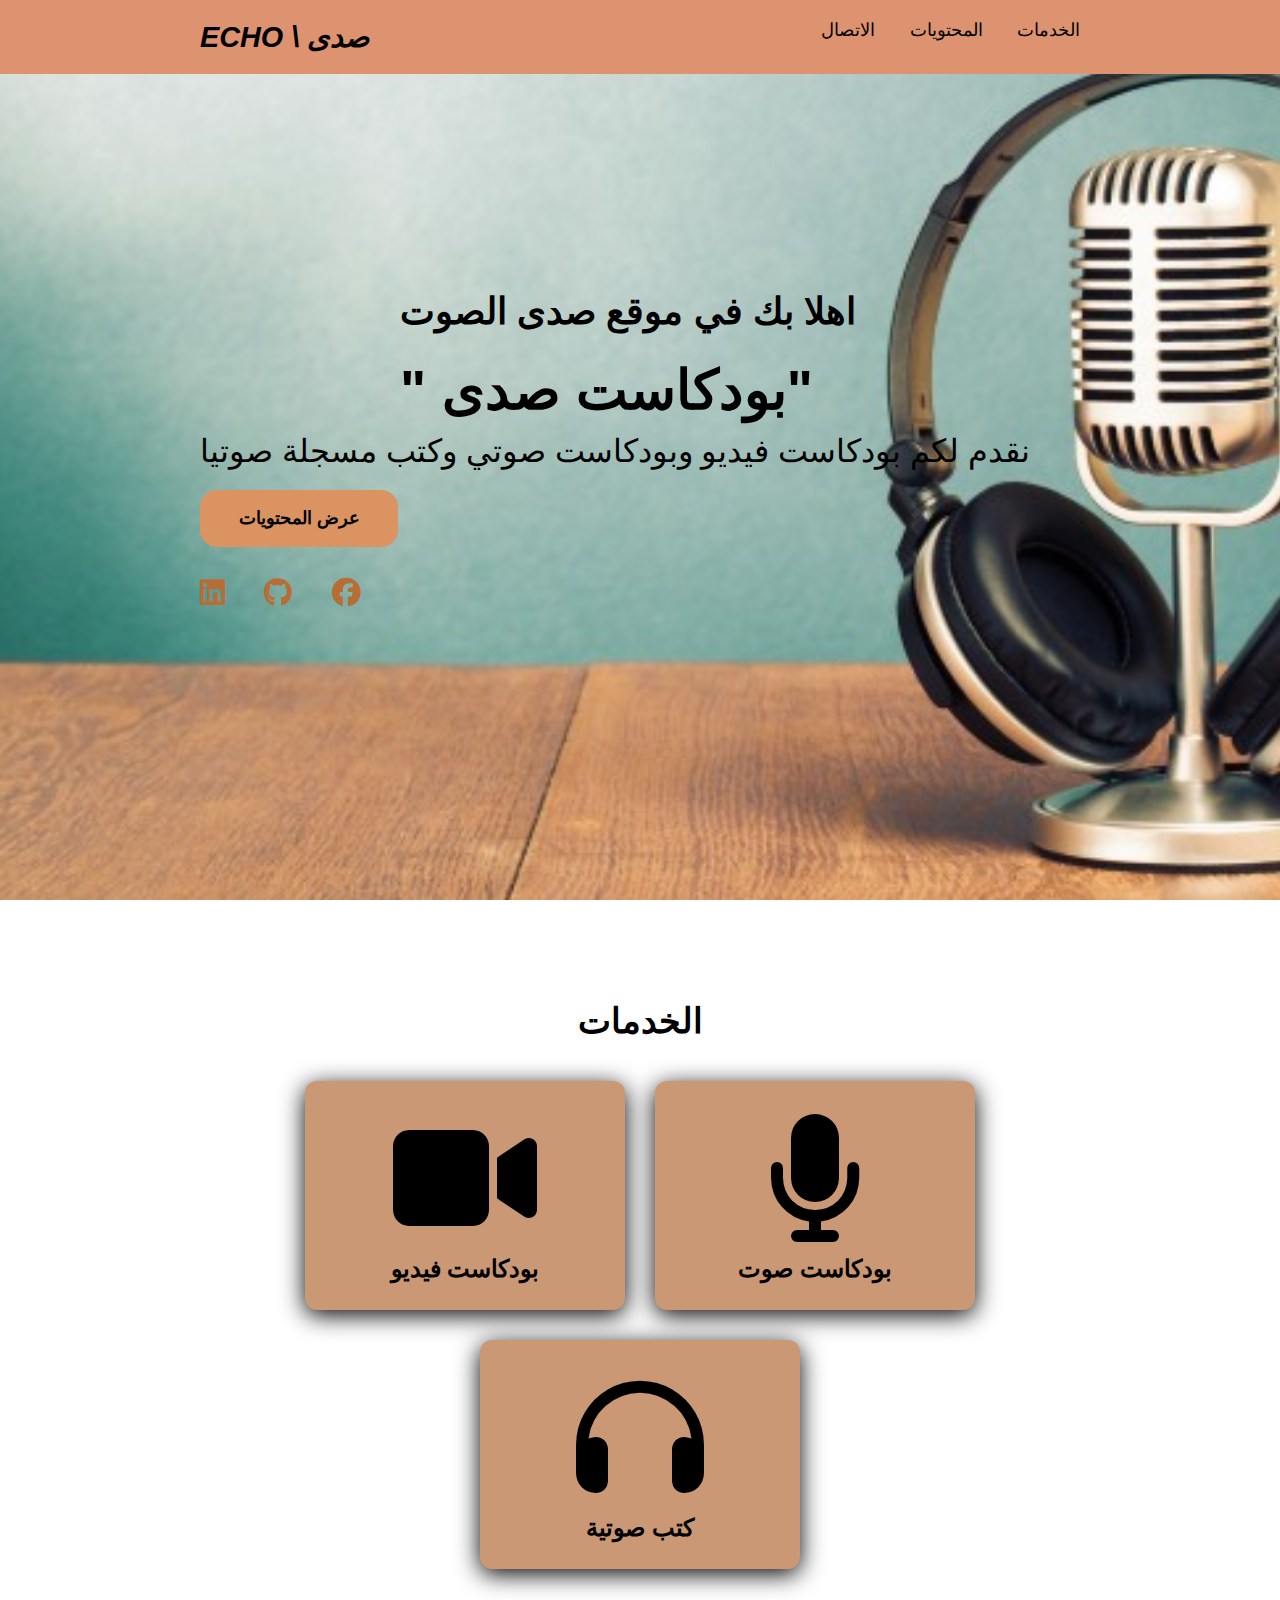
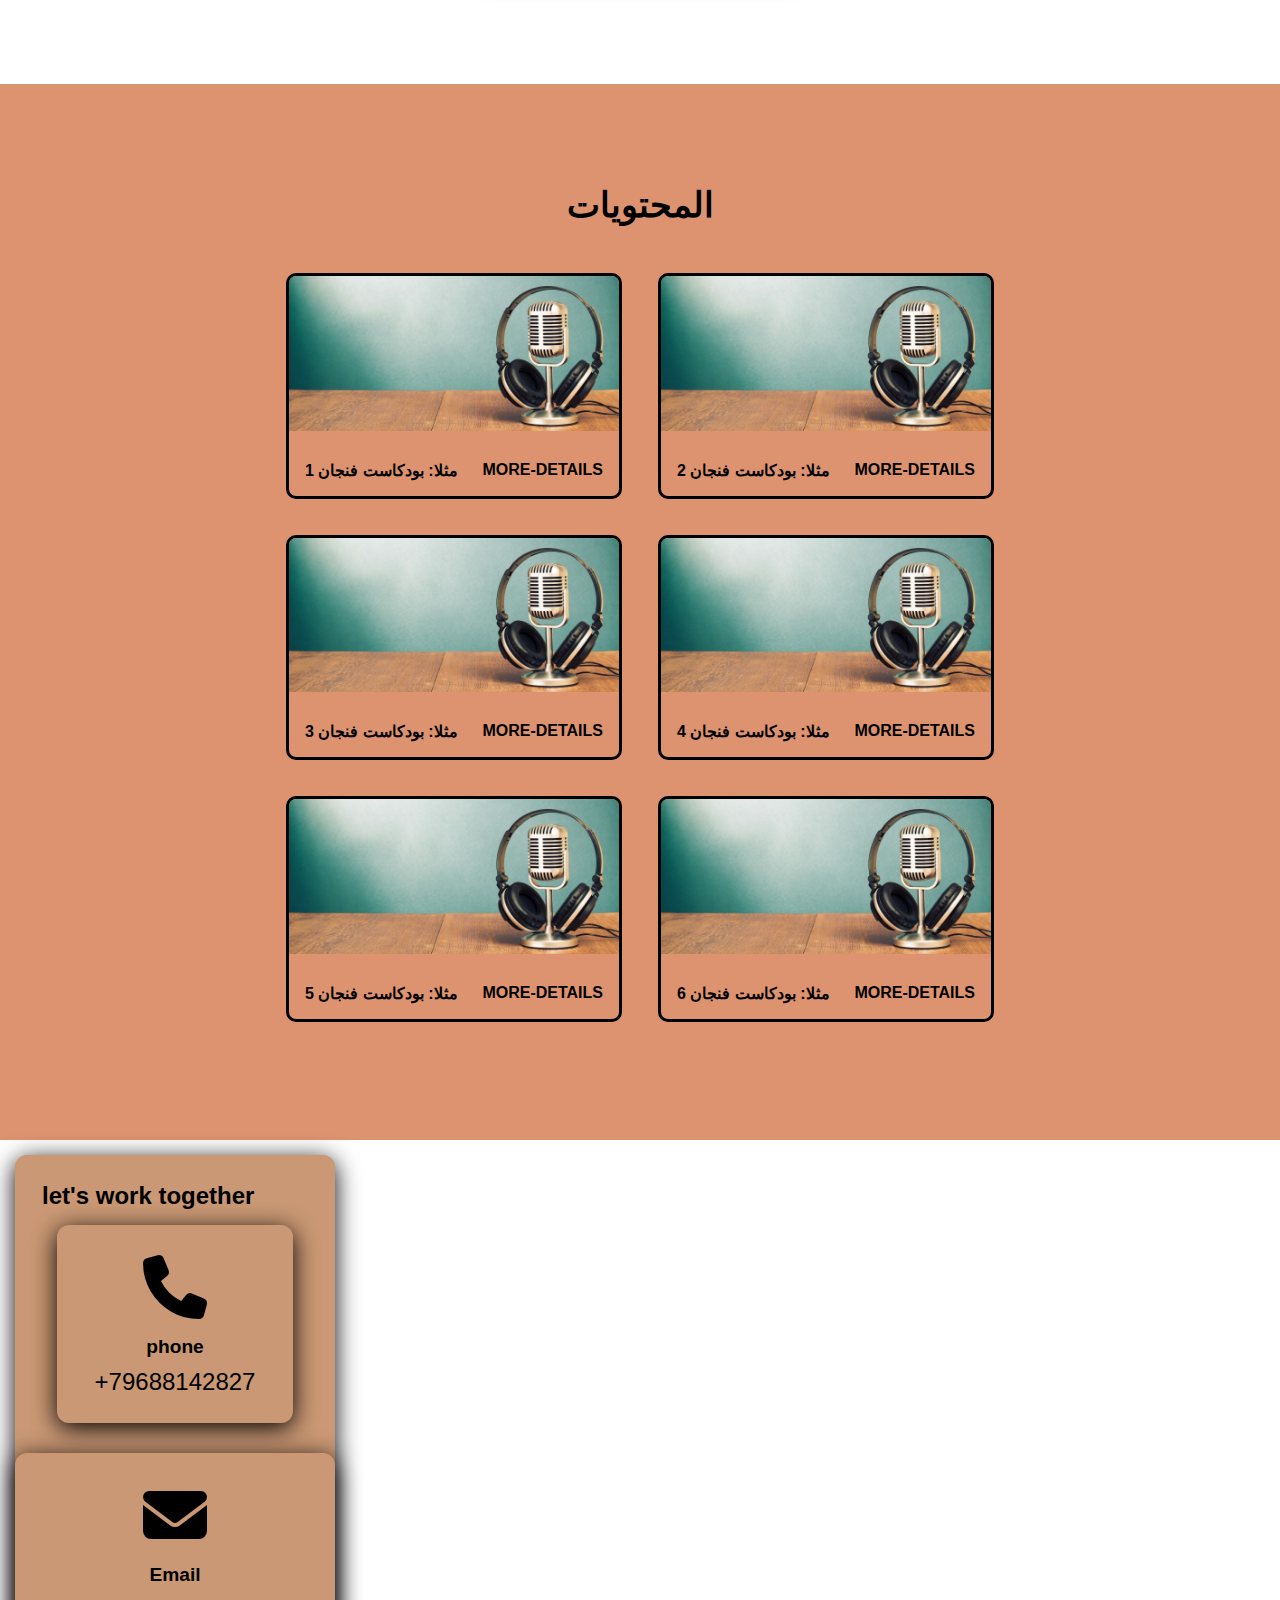
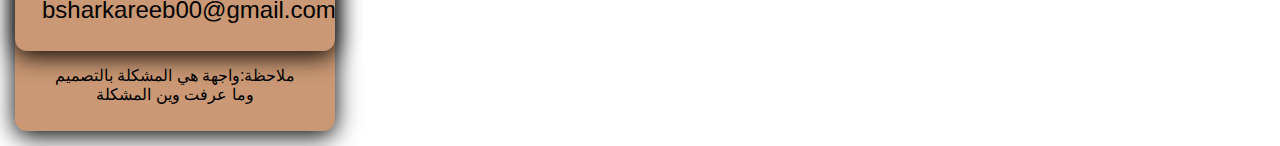
<file: index.html>
<!DOCTYPE html>
<html lang="en">
<head>
    <meta charset="UTF-8">
    <meta name="viewport" content="width=device-width, initial-scale=1.0">
    <link rel="stylesheet" href="https://cdnjs.cloudflare.com/ajax/libs/font-awesome/6.5.1/css/all.min.css">
     <link rel="stylesheet" href="style.css" >
    <title>Echo Podcast</title>
</head>
<body>
  <header>
<a href="#" class="logo"><em>Echo  \ صدى</em></a>
<nav class="navigation">
    <a href="#Services">الخدمات</a>    
    <a href="#projects">المحتويات</a>
    <a href="#contact">الاتصال</a> 
</nav>
  </header>  

  <section class="main">
<div>
    <h2>اهلا بك في موقع صدى الصوت <br><span> "   بودكاست  صدى"  </span></h2>
<h3>نقدم لكم بودكاست فيديو وبودكاست صوتي وكتب مسجلة صوتيا </h3>
<a href="#servies" class="main-btn">عرض المحتويات</a>
<div class="social-icons">
    <a href="#"><i class="fa-brands fa-linkedin"></i></a>
    <a href="#"><i class="fa-brands fa-github"></i></a>
    <a href="#"><i class="fa-brands fa-facebook"></i></a>
<!-- <a href="#"></a> -->
</div>
</div>
  </section>

  <section class="cards" id="Services">
<h2 class="titel">الخدمات</h2>
<div class="content">
<div class="card">
  <div class="icon">
    <i class="fa-sharp fa-solid fa-video"></i>
</div>
<div class="info">
  <h2>بودكاست فيديو</h2>
</div>
</div>

 <div class="content">
  <div class="card">
    <div class="icon">
      <i class="fa-sharp fa-solid fa-microphone"></i>
  </div>
  <div class="info">
    <h2>بودكاست صوت </h2>
  </div>
  </div>
   </div>

   <div class="content">
    <div class="card">
      <div class="icon">
        <i class="fa-sharp fa-solid fa-headphones"></i>
    </div>
    <div class="info">
      <h2>كتب صوتية</h2>
    </div>
    </div>
     </div>
  </section>

<section class="projects" id="projects">
<h2 class="titel">المحتويات</h2>
<div class="content">
<div class="project-card">
<div class="project-image">
<img src="podcast-2.jpg">
</div>
<div class="project-info">
  <!-- <p class="project-category"></p> -->
  <strong class="project-title">
    <span>مثلا: بودكاست فنجان 1 </span>
    <a href="#" class="more-details">more-details</a>
  </strong>
</div>
</div>
<!-- </div> -->

<div class="project-card">
  <div class="project-image">
  <img src="podcast-2.jpg">
  </div>
  <div class="project-info">
    <!-- <p class="project-category"></p> -->
    <strong class="project-title">
      <span>مثلا: بودكاست فنجان 2 </span>
      <a href="#" class="more-details">more-details</a>
    </strong>
  </div>
  </div>
  <!-- </div> -->
  
  <div class="project-card">
    <div class="project-image">
    <img src="podcast-2.jpg">
    </div>
    <div class="project-info">
      <!-- <p class="project-category"></p> -->
      <strong class="project-title">
        <span>مثلا: بودكاست فنجان 3 </span>
        <a href="#" class="more-details">more-details</a>
      </strong>
    </div>
    </div>

    <div class="project-card">
      <div class="project-image">
      <img src="podcast-2.jpg">
      </div>
      <div class="project-info">
        <!-- <p class="project-category"></p> -->
        <strong class="project-title">
          <span>مثلا: بودكاست فنجان 4 </span>
          <a href="#" class="more-details">more-details</a>
        </strong>
      </div>
      </div>

      <div class="project-card">
        <div class="project-image">
        <img src="podcast-2.jpg">
        </div>
        <div class="project-info">
          <!-- <p class="project-category"></p> -->
          <strong class="project-title">
            <span>مثلا: بودكاست فنجان 5 </span>
            <a href="#" class="more-details">more-details</a>
          </strong>
        </div>
      </div>

        <div class="project-card">
          <div class="project-image">
          <img src="podcast-2.jpg">
          </div>
          <div class="project-info">
            <!-- <p class="project-category"></p> -->
            <strong class="project-title">
              <span>مثلا: بودكاست فنجان 6 </span>
              <a href="#" class="more-details">more-details</a>
            </strong>
          </div>
    </div>

</section>

<section class="card contact" id="content">
<h2 class="title"> let's work together</h2>
<div class="content">
  <div class="card">
    <div class="icon">
      <i class="fa-solid fa-phone"></i>
  </div>
  <div class="info">
    <h3>phone</h3>
    <p>+79688142827</p>
  
  </div>
</div>

   <div class="content">
    <div class="card">
      <div class="icon">
        <i class="fa-solid fa-envelope"></i>
    </div>
    <div class="info">
      <h3>Email</h3>
      <p>bsharkareeb00@gmail.com</p>
    </div>
    </div>

</div>
<p>ملاحظة:واجهة هي المشكلة بالتصميم وما عرفت وين المشكلة </p>
</section>
  




</body>
</html>
</file>
<file: style.css>
@import url('https://fonts.googleapis.com/css2?family=Poppins:ital,wght@0,100;0,200;0,300;0,400;0,500;0,600;0,700;0,800;0,900;1,100;1,200;1,300;1,400;1,500;1,600;1,700;1,800;1,900&display=swap');

*{

    font-family: 'poppinns', sans-serif;
margin: 0;
padding: 0;
box-sizing: border-box;
scroll-behavior: smooth;
/* background-color: #de9370; */
}

header{
background-color:#de9370;
width: 100%;
position: fixed;
z-index: 1000;
display: flex;
justify-content: space-between;
align-items:normal;
padding: 20px 200px ;

}

.logo{
text-decoration: none;
color: rgb(0, 0, 0);
text-transform:uppercase;
font-weight: 900;
font-size: 1.8em;
}

.navigation a{
    text-decoration: none;
    color: rgb(0, 0, 0);
    text-transform:uppercase;
    font-weight: 500;
    font-size: 1.1em;
    padding-left: 30px;
}

.navigation a:hover{
color: azure;

}
section{
    padding: 100px 200px;
    /* display: inline-block; */
/* background-position: center; */
}

.main{
width: 100%;
min-height: 100vh;
/* vh : لتحديد ما ينعرض لي من الموقع \\ min-height : لتكون القيمة نحددة بالقيمة المعطاة وممكن ان تزيد */

display: flex;
align-items: center;
background: url(podcast-2.jpg) no-repeat;
background-size: cover;
background-position: center;

}

.main h2 {
color: black;
font-size: 2.3em;
font-weight: 600;
padding: 0px 200px;
}

.main h2 span {
display: inline-block;
margin-top: 25px;
color: rgb(0 0 0);
font-size: 1.5em;
font-weight: 700;

}

.main h3 {
color: #000;
font-size: 2em;
font-weight: 500;
letter-spacing: 1px;
margin-top: 10px;
margin-bottom: 20px;
}
.main-btn{
    color: #000;
background-color: rgb(218, 147, 97);
text-decoration: none;
font-size: 1.1em;
font-weight: 700;
display: inline-block;
padding: 1em 2.2em;
/* padding: 1px 200px; */
justify-content: center;
letter-spacing: 1px;
border-radius: 17px;
margin-bottom: 30px;
transition: 0.8s ease;
}
.main-btn:hover{
background-color: rgb(131, 56, 3);
transform: scale(1.1em);
}

.social-icons a {
color:rgb(185, 109, 54);
font-size: 1.8em;
padding-right: 35px;
}

.titel { 
display: flex;
    justify-content: center;
    color:rgb(0 0 0);
    font-size: 2.2em;
font-weight: 800;
margin-bottom: 25px;
}
.content {
display: flex;
justify-content: center;
flex-direction: row;
flex-wrap: wrap;
text-align: center;
}

.card {
background-color: rgb(202, 152, 116);
width: 20em;
box-shadow: 0 5px 25px rgba(1 1 1 / 100%);
border-radius: 12px;
padding: 27px;
margin: 15px;
transition: 0.8s ease;
}
.card:hover{
    transform: scale(1.1);
}

.icon {
color: #000;
font-size: 8em;
text-align: center;

}
.info {
    text-align: center;
}

.info h3 {
    color: #000;
font-size: 1.2em;
font-weight: 700;
margin: 10px;
}


.projects {
background-color: #de9370;
}

.projects .content {
margin-top: 30px;
}

.project-card {
background-color: #de9370;
border: 3px solid#000000;
min-height: 14em;
width: 21em;
overflow: hidden;
border-radius: 10px;
margin: 18px;
transition: 0.7s ease;
}
.project-card:hover{
transform: scale(1);
}
.project-card:hover .project-image{
opacity: 0.75;
}
.project-image img {
    width: 100%
}
.project-info {
    padding: 1em;
}
/* .project-category {
    font-size: 0.8em;
    color: #000;
} */

.project-title {
    display: flex;
justify-content: space-between;
text-transform: uppercase;
font-weight: 800;
margin-top: 10px;
}
.more-details {
text-decoration: none;
color: #000;
}

.more-details{
    color: #000;
}

.contact .icon {
font-size: 4em;
}

.contact .icon h3 {
    color: #000;
}
.contact .info p {
    font-size: 1.5em;
}
</file>
